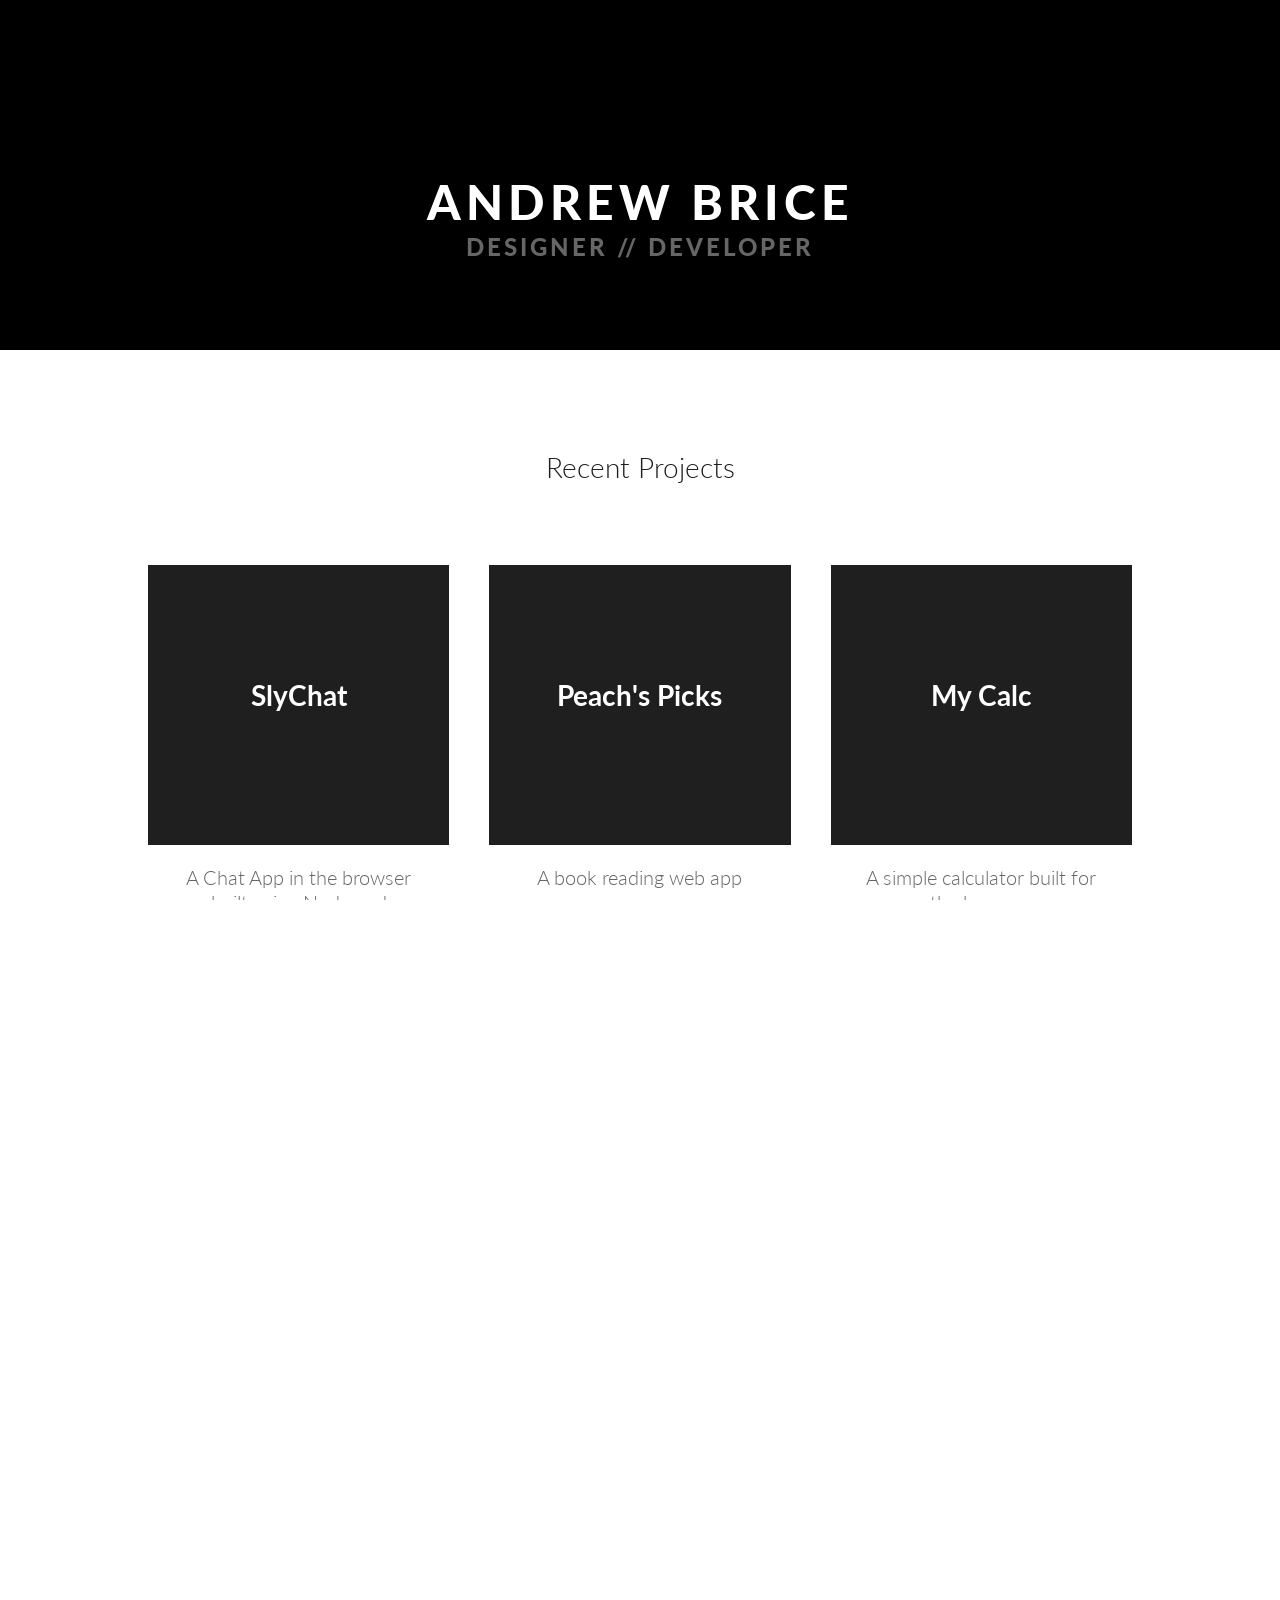
<file: index.html>
<!DOCTYPE html>
<html lang="en">
<head>
  <meta charset="UTF-8">
  <meta name="viewport" content="width=device-width, initial-scale=1">
  <title>Andrew Brice</title>
  <link rel="stylesheet" href="css/style.css">
  <link href='http://fonts.googleapis.com/css?family=Lato:100,300,400,700,900,100italic,300italic,400italic,700italic,900italic|Changa+One' rel='stylesheet' type='text/css'>
  <script src="http://ajax.googleapis.com/ajax/libs/jquery/1.11.1/jquery.min.js"></script>
  <script src="js/parallax.js"></script>
  <script src="js/main.js"></script>
</head>
<body>



  <section class="intro">
    <header class="absolute-center animated fadeInUp">
      <!-- Open Panel Button -->
      <a href="#">
        <svg class="logo" xmlns="http://www.w3.org/2000/svg" xmlns:xlink="http://www.w3.org/1999/xlink" version="1.1" id="Layer_1" x="0px" y="0px" viewBox="0 0 314.203 362.801" enable-background="new 0 0 314.203 362.801" xml:space="preserve">
          <g>
            <polygon points="99.8,113.8 99.8,148.3 69.9,165.5 69.9,131.1"/>
            <polygon points="244.3,165.5 244.3,131 244.3,131 214.4,113.8 214.4,148.3 214.4,148.3"/>
            <path d="M157.105 0L0 90.707v181.397l157.105 90.696l157.098-90.696V90.707L157.105 0z M144.565 326.619l-44.809-25.876v-103.46 l-29.875 17.256v68.963l-44.809-25.876V105.174l119.494-68.98V326.619z M289.131 164.162l-29.875 17.239l29.875 17.248v58.977 l-119.493 68.993V36.194l119.493 68.98V164.162z"/>
            <polygon points="214.4,266.3 244.3,249 244.3,249 244.3,214.5 244.3,214.5 214.4,197.3 214.4,231.8 214.4,231.8 214.4,231.8"/>
          </g>
        </svg>
      </a>
      <h1> Andrew Brice </h1>
      <h2> Designer // Developer </h2>
    </header>
  </section> <!--End Intro-->

  <section class="projects">
    <div class="container">
      <h3> Recent Projects </h3>
        <ul class="projects">

          <li><a href="chat_app/index.html">
            <h3> SlyChat </h3>
          </a>

          <h4> A Chat App in the browser built using Node and WebSockets </h4>
          </li>

          <li><a href="book_app/index.html">
            <h3> Peach's Picks </h3>
          </a>
          <h4> A book reading web app  </h4>
          </li>
          <li><a href="calc/index.html">
            <h3> My Calc </h3>
          </a>
          <h4> A simple calculator built for the browser </h4>
          </li>
        </ul>
    </div>
  </section> <!--End Projects-->

  <section class="about">
    <div class="container">
      <img src="images/headshot.jpg" class="headshot" alt="Photograph of Andrew Brice">
      <h3> Hi, I'm Andrew, but you can call me Brice. </h3>
      <p> I'm a designer and front end developer currently earning my stripes in the back end over at General Assembly. When I'm not submerged in code or Creative Suite, I enjoy bowling, barbecuing, and being outdoors (ideally around a campfire with a book and a bourbon).</p>
    </div>
  </section> <!--End About-->

  <section class="skills">
    <div class="container">
      <h3> "Girls only like guys who have great skills." <br><span> - Napoleon Dynamite </span></h3>
      <ul class="skill-list">
        <li><svg xmlns="http://www.w3.org/2000/svg" viewBox="0 0 128 128"><path d="M8.76 1l10.055 112.883 45.118 12.58 45.244-12.626 10.063-112.837h-110.48zm89.591 25.862l-3.347 37.605.01.203-.014.467v-.004l-2.378 26.294-.262 2.336-28.36 7.844v.001l-.022.019-28.311-7.888-1.917-21.739h13.883l.985 11.054 15.386 4.17-.004.008v-.002l15.443-4.229 1.632-18.001h-32.282999999999994l-.277-3.043-.631-7.129-.331-3.828h34.748999999999995l1.264-14h-52.926l-.277-3.041-.63-7.131-.332-3.828h69.281l-.331 3.862z"/></svg></li>
        <li><svg xmlns="http://www.w3.org/2000/svg" viewBox="0 0 128 128"><path d="M9.032 2l10.005 112.093 44.896 12.401 45.02-12.387 10.015-112.107h-109.936zm89.126 26.539l-.627 7.172-.276 3.289h-52.665000000000006l1.257 14h50.156000000000006l-.336 3.471-3.233 36.119-.238 2.27-28.196 7.749v.002l-.034.018-28.177-7.423-1.913-21.206h13.815000000000001l.979 10.919 15.287 4.081h.043v-.546l15.355-3.875 1.604-17.579h-47.698l-3.383-38.117-.329-3.883h68.939l-.33 3.539z"/></svg></li>
        <li><svg xmlns="http://www.w3.org/2000/svg" viewBox="0 0 128 128"><path d="M2 1v125h125v-125h-125zm66.119 106.513c-1.845 3.749-5.367 6.212-9.448 7.401-6.271 1.44-12.269.619-16.731-2.059-2.986-1.832-5.318-4.652-6.901-7.901l9.52-5.83c.083.035.333.487.667 1.071 1.214 2.034 2.261 3.474 4.319 4.485 2.022.69 6.461 1.131 8.175-2.427 1.047-1.81.714-7.628.714-14.065-.001-10.115.046-20.188.046-30.188h11.709c0 11 .06 21.418 0 32.152.025 6.58.596 12.446-2.07 17.361zm48.574-3.308c-4.07 13.922-26.762 14.374-35.83 5.176-1.916-2.165-3.117-3.296-4.26-5.795 4.819-2.772 4.819-2.772 9.508-5.485 2.547 3.915 4.902 6.068 9.139 6.949 5.748.702 11.531-1.273 10.234-7.378-1.333-4.986-11.77-6.199-18.873-11.531-7.211-4.843-8.901-16.611-2.975-23.335 1.975-2.487 5.343-4.343 8.877-5.235l3.688-.477c7.081-.143 11.507 1.727 14.756 5.355.904.916 1.642 1.904 3.022 4.045-3.772 2.404-3.76 2.381-9.163 5.879-1.154-2.486-3.069-4.046-5.093-4.724-3.142-.952-7.104.083-7.926 3.403-.285 1.023-.226 1.975.227 3.665 1.273 2.903 5.545 4.165 9.377 5.926 11.031 4.474 14.756 9.271 15.672 14.981.882 4.916-.213 8.105-.38 8.581z"/></svg></li>
        <li><svg xmlns="http://www.w3.org/2000/svg" viewBox="0 0 128 128"><path fill-rule="evenodd" clip-rule="evenodd" d="M50.246 41.616c-3.682-.925-7.369-.628-11.26-.022 0 6.805-.014 13.427.037 20.05.002.339.511.929.841.974 4.243.573 8.463.619 12.431-1.315 4.105-2 6.196-6.182 5.654-11.092-.492-4.471-3.139-7.448-7.703-8.595zM127 63.963v-60.678c0-2.096.023-2.285-2.012-2.285h-121.509c-1.979 0-2.479.19-2.479 2.186v121.509c0 2.018.252 2.021 2.209 2.021 40.555.001 81.231-.009 121.786.037 1.573.002 1.995-.417 1.991-1.959-.054-20.277.014-40.556.014-60.831zm-70.648 5.84c-5.557 1.982-11.352 2.093-17.352 1.628v22.569h-11v-1.402c0-18.895-.087-37.788-.14-56.682-.006-1.569.243-2.327 2.011-2.507 8.332-.852 16.617-1.81 24.902.133 8.906 2.087 14.041 7.975 14.431 16.11.483 10.074-3.944 16.974-12.852 20.151zm44.31 12.754c-.424 5.771-3.678 9.56-9.015 11.392-7.142 2.452-14.245 1.883-21.225-.891-1.143-.455-1.364-1.031-.987-2.196.687-2.126 1.19-4.312 1.72-6.286 2.951.866 5.757 1.947 8.664 2.458 2.053.361 4.272.149 6.359-.178 1.871-.294 3.217-1.564 3.524-3.572.312-2.041-.303-3.809-2.105-4.895-1.432-.862-3.01-1.479-4.523-2.202-2.433-1.163-5.026-2.075-7.27-3.53-8.831-5.727-5.956-16.383-.063-20.396 3.153-2.146 6.642-3.098 10.377-3.229 4.393-.154 8.623.604 12.778 2.623l-2.195 7.789c-1.74-.616-3.36-1.416-5.07-1.734-2.029-.378-4.157-.589-6.205-.422-2.746.225-4.354 2.12-4.354 4.47 0 1.392.528 2.57 1.689 3.245 1.666.969 3.434 1.768 5.186 2.579 1.896.877 3.898 1.551 5.723 2.552 4.87 2.67 7.405 6.8 6.992 12.423z"/></svg></li>
        <li><svg xmlns="http://www.w3.org/2000/svg" viewBox="0 0 128 128"><path fill-rule="evenodd" clip-rule="evenodd" d="M47.955 69h15.371c-2.646-9-5.252-17.32-7.816-25.776-2.488 8.486-5.012 16.776-7.555 25.776zM124.112 1h-121.239c-2.186 0-1.873.476-1.873 2.585v121.394c0 2.107-.313 2.021 1.719 2.021h121.547c2.031 0 2.734.086 2.734-2.022v-121.239c0-2.263-.702-2.739-2.888-2.739zm-46.814 95c-1.637 0-3.28-.133-4.909-.016-1.175.088-1.568-.406-1.881-1.426-1.514-4.931-3.123-9.86-4.638-14.79-.305-.992-.741-1.354-1.816-1.341-5.523.064-11.049.058-16.573-.007-1.163-.014-1.698.296-2.03 1.45-1.406 4.904-2.944 9.768-4.365 14.667-.308 1.062-.776 1.433-1.904 1.404-3.318-.083-6.641-.032-10.274-.032.959-3.045 1.829-5.861 2.729-8.665 5.514-17.2 11.047-34.4 16.521-51.611.382-1.198.913-1.567 2.143-1.54 3.886.086 7.775.022 11.663 0 .727-.005 1.223.038 1.489.864 6.505 20.116 13.033 40.356 19.555 60.47.028.091.01.573.025.573h-5.735zm20.702 0h-12v-45h12v45zm-6.35-51.071c-3.665-.005-6.289-2.528-6.314-6.07-.024-3.532 2.707-6.159 6.406-6.163 3.728-.004 6.355 2.537 6.384 6.171.026 3.545-2.667 6.068-6.476 6.062z"/></svg></li>
      </ul>
    </div>

  </section> <!--End Skills-->

  <section class="contact">
    <div class="container">
      <h3> Let's Get In Touch <br>
      <span> Fork me, connect with me, or shoot me a good ol' fashioned email. </span>
      </h3>
      <ul class="contact-list">
        <li><a href="https://github.com/bricea27"><svg xmlns="http://www.w3.org/2000/svg" xmlns:xlink="http://www.w3.org/1999/xlink" version="1.1" id="Layer_1" x="0px" y="0px" viewBox="0 0 50 50" enable-background="new 0 0 50 50" xml:space="preserve"><path d="M31.052 42.029c-0.172 0.063-0.345 0.137-0.523 0.168c-0.678 0.121-1.112-0.229-1.116-0.922 c-0.009-1.287-0.009-2.572 0.012-3.859c0.022-1.481-0.012-2.942-1.139-4.162c0.67-0.12 1.266-0.204 1.849-0.338 c3.862-0.887 5.868-3.323 6.124-7.366c0.13-2.059-0.237-3.947-1.604-5.568c-0.099-0.114-0.103-0.373-0.057-0.539 c0.365-1.34 0.258-2.649-0.166-3.959c-0.105-0.327-0.279-0.428-0.601-0.407c-1.134 0.063-2.173 0.461-3.089 1.1 c-0.883 0.593-1.705 0.722-2.754 0.482c-2.31-0.521-4.635-0.369-6.94 0.165c-0.261 0.062-0.612-0.021-0.851-0.161 c-1.082-0.634-2.164-1.25-3.412-1.496c-0.965-0.188-1.049-0.14-1.305 0.793c-0.322 1.176-0.354 2.353-0.025 3.5 c0.047 0.172-0.002 0.448-0.117 0.575c-2.557 2.853-1.631 8.2 0.1 10.309c1.34 1.6 3.1 2.3 5.1 2.7 c0.345 0.1 0.7 0.1 1 0.173c-0.296 0.77-0.562 1.497-0.863 2.212c-0.059 0.138-0.246 0.254-0.399 0.3 c-1.938 0.752-3.604 0.199-4.713-1.56c-0.593-0.938-1.354-1.639-2.488-1.842c-0.036-0.006-0.073-0.026-0.106-0.021 c-0.305 0.08-0.607 0.164-0.911 0.246c0.171 0.2 0.3 0.6 0.5 0.701c0.961 0.6 1.6 1.5 2 2.5 c0.649 1.6 1.9 2.3 3.5 2.459c0.799 0.1 1.6 0 2.5 0.01c0 1 0 2.133-0.015 3.3 c-0.026 0.61-0.639 0.854-1.373 0.604c-1.947-0.666-3.752-1.621-5.311-2.963c-5.629-4.85-7.799-10.98-5.928-18.156 c1.865-7.151 6.726-11.539 13.994-12.916C32.05 6.2 41.6 13.5 42.6 23.709C43.362 31.8 38.6 39.3 31.1 42.029z M21.571 33.189c-0.006 0.014-0.01 0.025-0.016 0.038c0.018 0 0 0 0.1 0 C21.624 33.2 21.6 33.3 21.6 33.189z M17.021 36.371c0.157 0.1 0.3 0.2 0.5 0.273c0.062 0 0.177-0.121 0.38-0.271 c-0.282-0.108-0.448-0.201-0.623-0.225C17.187 36.1 17.1 36.3 17 36.371z M18.454 36.6 c0.023 0.1 0.2 0.2 0.4 0.234c0.119-0.002 0.235-0.16 0.354-0.25c-0.108-0.098-0.216-0.195-0.548-0.494 C18.543 36.3 18.4 36.5 18.5 36.617z M20.212 36.193c-0.148 0.035-0.273 0.172-0.408 0.3 c0.079 0.1 0.2 0.2 0.3 0.349c0.175-0.16 0.294-0.271 0.414-0.379C20.403 36.3 20.3 36.2 20.2 36.193z M15.854 35.6 c0.082 0.2 0.2 0.3 0.4 0.508c0.115-0.188 0.24-0.332 0.218-0.361c-0.109-0.143-0.257-0.26-0.403-0.367 C16.04 35.4 15.8 35.6 15.9 35.6z"/></svg></a></li>
        <li><a href="http://linkedin.com/in/briceandrew"><svg xmlns="http://www.w3.org/2000/svg" xmlns:xlink="http://www.w3.org/1999/xlink" version="1.1" id="Capa_1" x="0px" y="0px" viewBox="0 0 16 16" enable-background="new 0 0 16 16" xml:space="preserve"><path d="M8 0C3.582 0 0 3.6 0 8s3.582 8 8 8s8-3.582 8-8C16 3.6 12.4 0 8 0z M6 11.875H4v-7h2V11.875z M5.062 4.4 c-0.518 0-0.937-0.42-0.937-0.938c0-0.518 0.42-0.938 0.937-0.938C5.58 2.6 6 3 6 3.508C6 4 5.6 4.4 5.1 4.446z M13 11.875h-2V7.547c0-0.507-0.145-0.862-0.768-0.862C9.199 6.7 9 7.5 9 7.547v4.328H7v-7h2v0.669c0.286-0.219 1-0.668 2-0.668 c0.648 0 2 0.4 2 2.732V11.875z"/></svg></a></li>
        <li><a href="mailto:bricea27@gmail.com"><svg xmlns="http://www.w3.org/2000/svg" xmlns:xlink="http://www.w3.org/1999/xlink" version="1.1" id="Capa_1" x="0px" y="0px" viewBox="0 0 612 792" enable-background="new 0 0 612 792" xml:space="preserve"><path d="M306 702c-28.152 0-55.284-3.672-81.396-11.016c-26.112-7.346-50.49-17.646-73.134-30.906 c-22.644-13.26-43.248-29.172-61.812-47.736c-18.564-18.562-34.476-39.168-47.736-61.812c-13.26-22.646-23.562-47.022-30.906-73.134 C3.672 451.3 0 424.2 0 396c0-28.152 3.672-55.284 11.016-81.396c7.344-26.112 17.646-50.49 30.906-73.134 c13.26-22.644 29.172-43.248 47.736-61.812c18.564-18.564 39.168-34.476 61.812-47.736c22.644-13.26 47.022-23.562 73.134-30.906 C250.716 93.7 277.8 90 306 90c42.024 0 81.7 8.1 119 24.174c37.332 16.1 69.8 37.9 97.3 65.5 s49.368 60 65.5 97.308S612 354 612 396c0 28.152-3.672 55.284-11.016 81.396c-7.346 26.11-17.646 50.488-30.906 73.1 c-13.26 22.644-29.172 43.248-47.736 61.812c-18.562 18.564-39.168 34.478-61.812 47.736c-22.646 13.26-47.022 23.562-73.135 30.9 C361.284 698.3 334.2 702 306 702z M453.492 269.928H163.404c-2.856 0-5.304 0.918-7.344 2.754s-3.06 4.386-3.06 7.65v32.436 c0 1.6 0.6 2.4 1.8 2.448l152.388 86.904l1.226 0.612c0.814 0 1.428-0.204 1.836-0.612l147.492-86.904 c0.814-0.408 1.428-0.612 1.836-0.612c0.406 0 1.02-0.204 1.836-0.612c1.632 0 2.448-0.816 2.448-2.448v-31.212 c0-3.264-1.021-5.814-3.062-7.65S456.348 269.9 453.5 269.928z M245.412 400.284c0.408-0.408 0.612-1.021 0.612-1.836 c0-1.226-0.408-1.836-1.224-1.836l-87.516-50.185c-1.224-0.408-2.244-0.408-3.06 0c-0.816 0-1.224 0.612-1.224 1.836v131.58 c0 1.2 0.6 2 1.8 2.448h1.224c0.816 0 1.224-0.204 1.224-0.612L245.412 400.284z M351.9 410.1 c-0.408-1.226-1.43-1.428-3.062-0.612l-33.66 19.584c-4.08 2.448-8.362 2.448-12.852 0l-29.376-16.522 c-1.224-0.816-2.244-0.816-3.06 0l-111.996 104.04c-0.408 0.406-0.612 1.224-0.612 2.446c0 0.4 0.4 1 1.2 1.8 c2.448 0.8 4.1 1.2 4.9 1.226h287.028c0.816 0 1.634-0.408 2.448-1.226c0-1.632-0.204-2.65-0.612-3.06L351.9 410.076z M462.06 343.98h-2.446l-83.232 49.572c-0.814 0-1.224 0.612-1.224 1.836c-0.408 0.408-0.204 1 0.6 1.834L459 487.2 c0.816 0.8 1.4 1.2 1.8 1.226h1.224c1.226-1.226 1.838-2.04 1.838-2.448V346.429 C463.896 345.6 463.3 344.8 462.1 343.98z"/></svg></a></li>
      </ul>
    </div>
  </section> <!--End Contact-->

  <section class="footer">
    <p>© 2015 ANDREW BRICE</p>
  </section> <!--End Footer-->

</body>
</html>
</file>
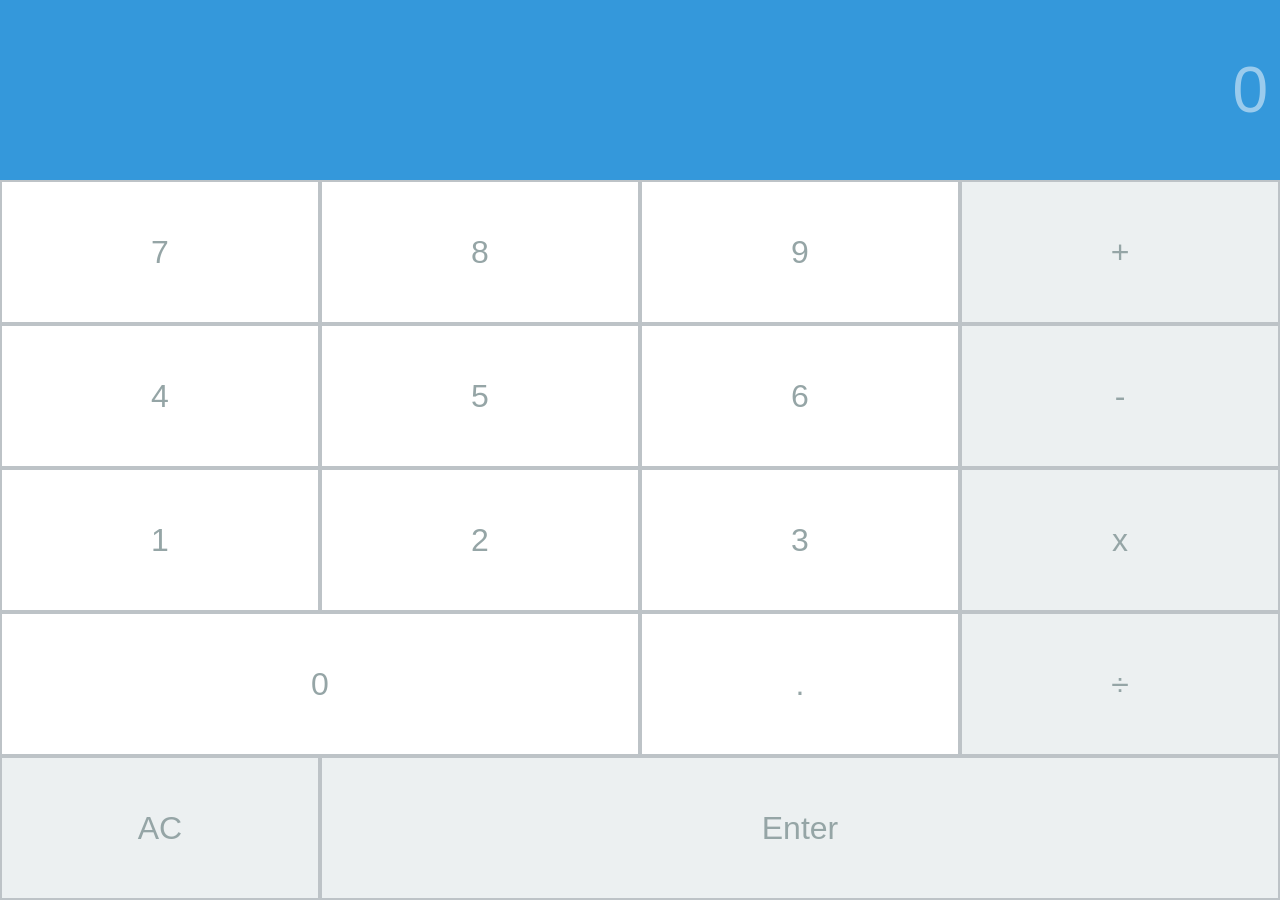
<file: calc/index.html>
<!DOCTYPE html>
<html lang="en">
<head>
  <meta charset="UTF-8">
  <title>Calculator 3.0</title>
  <link rel="stylesheet" href="style.css">
</head>
<body>

  <wrapper class="calculator absolute_center">
    <input type="text" class="display" id="finalAnswer" placeholder="0" readonly>

    <div class="row first">
      <button class="num" id="seven"><span>7</span></button>
      <button class="num" id="eight"><span>8</span></button>
      <button class="num" id="nine"><span>9</span></button>
      <button class="math" id="addition"><span> + </span></button>
    </div>

    <div class="row">
      <button class="num" id="four"><span>4</span></button>
      <button class="num" id="five"><span>5</span></button>
      <button class="num" id="six"><span>6</span></button>
      <button class="math" id="subtraction"><span> - </span></button>
    </div>

    <div class="row">
      <button class="num" id="one"><span>1</span></button>
      <button class="num" id="two"><span>2</span></button>
      <button class="num" id="three"><span>3</span></button>
      <button class="math"id="multiplication"><span> x </span></button>
    </div>

    <div class="row">
      <button class="zero" id="zero"><span>0</span></button>
      <button class="decimal" id="decimal"><span>.</span></button>
      <button class="math" id="division"><span> ÷ </span></button>
    </div>

    <div class="row">
      <button class="clear" id="clear"><span>AC</span></button>
      <button class="equals" id="equals"><span>Enter</span></button>
    </div>
    <!--   <button class="math"><span> + </span></button>
    <button class="math"><span> - </span></button>
    <button class="math"><span> x </span></button>

  -->

</wrapper>
<script src="main.js"></script>
</body>
</html>
</file>
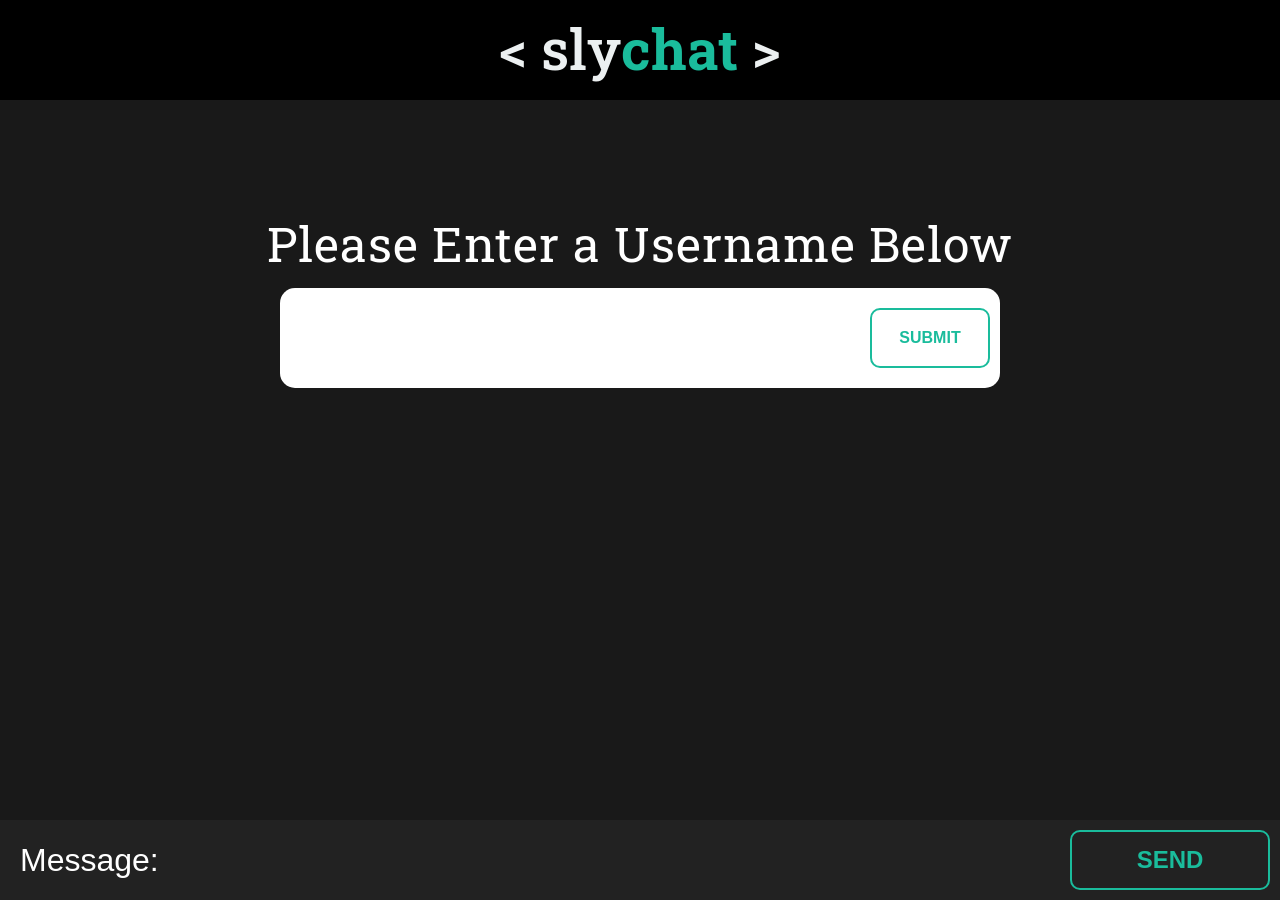
<file: chat_app/index.html>
<!DOCTYPE html>
<html lang="en">
<head>
  <meta charset="UTF-8">
  <title>Sly Chat</title>
  <link rel="stylesheet" href="style.css">
  <link href='http://fonts.googleapis.com/css?family=Roboto+Slab:400,700,300,100' rel='stylesheet' type='text/css'>
</head>
<body>

  <header>
    <h1>< sly<span>chat</span> ></h1>
    <button id="logout">Logout</button>
    <button id="sly">Sly</button>
    <button id="unsly"> UnSly</button>
  </header>

  <section id="userinput">
    <h2> Please Enter a Username Below </h2>
    <div class="wrapper">
      <input type="text" id="username" autofocus>
      <button id="submit">Submit</button>
    </div>
  </section>

  <section id="display">
    <ul>
    </ul>
  </section>

  <section class="input">
    <input type="text" id="input" placeholder="Message:" class="text" autofocus>
    <button id ="button" class="send"> Send </button>
  </section>

<script src="main.js"></script>
</body>
</html>
</file>
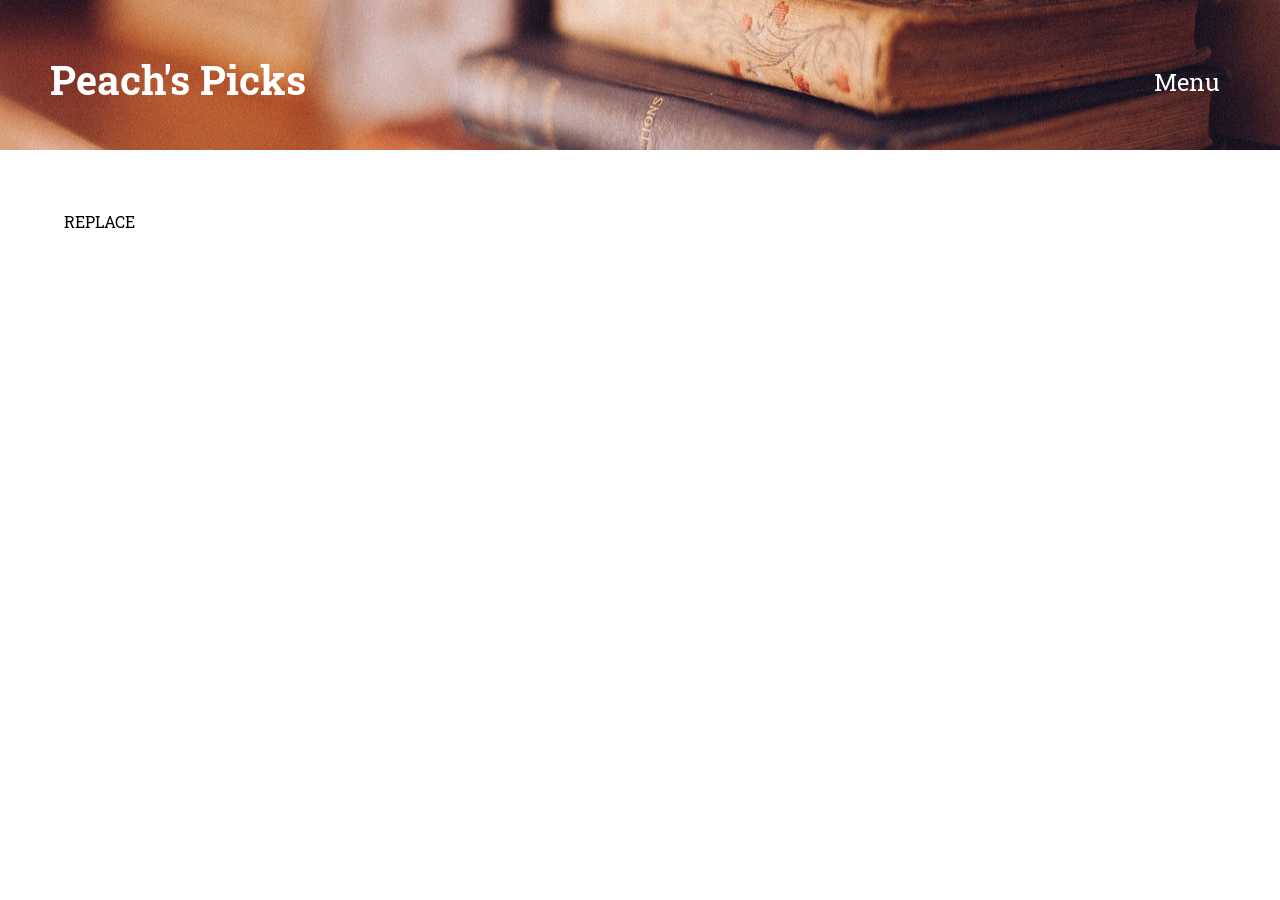
<file: book_app/dracula.html>
<!DOCTYPE html>
<html lang="en">
<head>
  <meta charset="UTF-8">
  <title>Peach's Picks</title>
  <link rel="stylesheet" href="style.css">
  <link href='http://fonts.googleapis.com/css?family=Roboto+Slab:400,300,100,700' rel='stylesheet' type='text/css'>
  <script src="http://ajax.googleapis.com/ajax/libs/jquery/1.11.1/jquery.min.js"></script>
  <script src="main.js"></script>
</head>
<body>

  <section class="wrapper">

    <header>
      <h1><a href="index.html">Peach's Picks </a></h1>
      <a href="#" class="open-panel"><span class="fa fa-book fa-fw"></span>Menu</a>
    </header>

    <nav>
      <a href="#" class="close-panel"> x </a>
      <ul class="menu">
        <li><span> Titles </span></li>
        <li><a href="/dracula">Dracula</a></li>
        <li><a href="/theshining">The Shining</a></li>
        <li><a href="/frankenstein">Frankenstein</a></li>
        <li><a href="/paradiselost">Paradise Lost</a></li>
        <li><a href="/treasureisland">Treasure Island</a></li>
        <li><span> Skins </span></li>
        <li><a href="#" class="skins" id="skin1"> White </a></li>
        <li><a href="#" class="skins" id="skin2"> Sepia </a></li>
        <li><a href="#" class="skins" id="skin3">  Night </a></li>

      </ul>
    </nav><!-- end of fixed header content -->

    <!-- Start new content here -->

    <div id="book-content">
      <p id="text"> REPLACE </p>
    </div>

  </section>

  <script>

  var container = document.getElementById("book-content")
  var text = document.getElementById("text");
  var skin1 = document.getElementById("skin1");
  var skin2 = document.getElementById("skin2");
  var skin3 = document.getElementById("skin3");

  skin1.addEventListener("click", function(){
    container.style.background = "#fff";
    text.style.color = "#000";
  });

  skin2.addEventListener("click", function(){
    container.style.background = "#f5f5dc";
    text.style.color = "#000";
  });

  skin3.addEventListener("click", function(){
    container.style.background = "#000";
    text.style.color = "#fff";
  });

</script>
</body>
</html>
</file>
<file: css/style.css>
/* http://meyerweb.com/eric/tools/css/reset/
v2.0 | 20110126
License: none (public domain)
*/

html, body, div, span, applet, object, iframe,
h1, h2, h3, h4, h5, h6, p, blockquote, pre,
a, abbr, acronym, address, big, cite, code,
del, dfn, em, img, ins, kbd, q, s, samp,
small, strike, strong, sub, sup, tt, var,
b, u, i, center,
dl, dt, dd, ol, ul, li,
fieldset, form, label, legend,
table, caption, tbody, tfoot, thead, tr, th, td,
article, aside, canvas, details, embed,
figure, figcaption, footer, header, hgroup,
menu, nav, output, ruby, section, summary,
time, mark, audio, video {
  margin: 0;
  padding: 0;
  border: 0;
  font-size: 100%;
  font: inherit;
  vertical-align: baseline;
}
/* HTML5 display-role reset for older browsers */
article, aside, details, figcaption, figure,
footer, header, hgroup, menu, nav, section {
  display: block;
}
body {
  line-height: 1;
}
ol, ul {
  list-style: none;
}
blockquote, q {
  quotes: none;
}
blockquote:before, blockquote:after,
q:before, q:after {
  content: '';
  content: none;
}
table {
  border-collapse: collapse;
  border-spacing: 0;
}


html {
  box-sizing: border-box;
}
*, *:before, *:after {
  box-sizing: inherit;
}

.absolute-center {
  margin: auto;
  position: absolute;
  top: 0; left: 0; bottom: 0; right: 0;
}

html, body{
  height:100%;
  overflow-x: hidden;
}

body {
  font-size: 16px;
  font-family: 'Lato', sans-serif;
}

section {
  width: 100%;
  display: block;
  float: left;
  padding: 100px 0;
}

.container {
  width: 90%;
  max-width: 1024px;
  margin: 0 auto;
  position: relative;
}

p {
  text-align: left;
  margin: 24px 0;
  font-size: 2em;
  line-height: 1.25em;
  font-weight:  400;
  font-style:   normal;
  font-stretch: normal;
  color: #000;
}

h1,
h2,
h3,
h4,
h5 {
  font-weight:  900;
  font-style:   normal;
  font-stretch: normal;
  color: #1F1F1F;
  line-height: 1.25em;
}


h1 {
  font-size: 3em;
  line-height: 1.25em;
  text-transform: uppercase;
  letter-spacing: 5px;
}

h2 {
  font-size: 1.5em;
  text-transform: uppercase;
  letter-spacing: 3px;
}

h3 {
  font-size: 1.75em;
  text-align: center;
  max-width: 800px;
  margin: 0 auto;
  margin-bottom: 60px;
  color: #1F1F1F;
  font-weight: 300;
}

h4 {
  font-size: 1.25em;
  color: #666;
  font-weight: 300;
  text-align: center;
  padding: 20px;
}


a {
  color: #1F1F1F;
  text-decoration: none;
  font-weight:  400;
  font-style:   normal;
  font-stretch: normal;
  cursor: pointer;
}

a:hover {
  color: #1cbcc0;
}

img {
  display: block;
  max-width: 100%;
}

/* -- Animations
------------------------------------------------------------- */
@-webkit-keyframes bgPulse {
  0% {fill: #1F1F1F;;}
  100% {fill: #e74c3c;}
}

@-webkit-keyframes colorPulse {
  0% {color: #fff;}
  100% {color: #e74c3c;}
}

@-webkit-keyframes colorPulse2 {
  0% {color: #e74c3c;}
  100% {color: #fff;}
}

.animated {
  -webkit-animation-duration: 1s;
  animation-duration: 1s;
  -webkit-animation-fill-mode: both;
  animation-fill-mode: both;
}

@-webkit-keyframes fadeInUp {
  0% {
    opacity: 0;
    -webkit-transform: translateY(20px);
  }
  100% {
    opacity: 1;
    -webkit-transform: translateY(0);
  }
}

@keyframes fadeInUp {
  0% {
    opacity: 0;
    transform: translateY(20px);
  }
  100% {
    opacity: 1;
    transform: translateY(0);
  }
}

.fadeInUp {
  -webkit-animation-name: fadeInUp;
  animation-name: fadeInUp;
}


/* Parallax base styles
--------------------------------------------- */

.parallax {
  height: 500px; /* fallback for older browsers */
  height: 100vh;
  overflow-x: hidden;
  overflow-y: auto;
  -webkit-perspective: 300px;
  perspective: 300px;
}

.parallax__group {
  position: relative;
  height: 500px; /* fallback for older browsers */
  height: 100vh;
  -webkit-transform-style: preserve-3d;
  transform-style: preserve-3d;
}

.parallax__layer {
  position: absolute;
  top: 0;
  left: 0;
  right: 0;
  bottom: 0;
}

.parallax__layer--fore {
  -webkit-transform: translateZ(90px) scale(.7);
  transform: translateZ(90px) scale(.7);
  z-index: 1;
}

.parallax__layer--base {
  -webkit-transform: translateZ(0);
  transform: translateZ(0);
  z-index: 4;
}

.parallax__layer--back {
  -webkit-transform: translateZ(-300px) scale(2);
  transform: translateZ(-300px) scale(2);
  z-index: 3;
}

.parallax__layer--deep {
  -webkit-transform: translateZ(-600px) scale(3);
  transform: translateZ(-600px) scale(3);
  z-index: 2;
}


/* -- Intro Section
------------------------------------------------------------- */
.intro {
  height: 350px;
  position: relative;
  background: #000;
}

.logo {
  display: block;
  width: 80px;
  margin: 0 auto;
  margin-top: 40px;
  padding: 20px 0;
  -webkit-animation: bgPulse 2s infinite alternate;
  cursor: pointer;
  z-index: 9999;
  -webkit-transition: all 0.3s linear;
  -moz-transition: all 0.3s linear;
  -o-transition: all 0.3s linear;
  transition: all 0.3s linear;
}

.logo:hover {
  opacity: 0.5;
  -webkit-transition: all 0.3s linear;
  -moz-transition: all 0.3s linear;
  -o-transition: all 0.3s linear;
  transition: all 0.3s linear;
}

header {
  text-align: center;
  width: 100%;
}

header h1 {
  color: #fff;
}

header h2 {
  color: #666;
}

/* -- Projects Section
------------------------------------------------------------- */
.projects li {
  display: block;
  width: 33.33%;
  float: left;
  padding: 20px;
}

.projects li a {
  display: block;
  width: 100%;
  height: 280px;
  color: #fff;
  background: #1F1F1F;
  position: relative;
  text-align: center;
  -webkit-transition: all 0.3s linear;
  -moz-transition: all 0.3s linear;
  -o-transition: all 0.3s linear;
  transition: all 0.3s linear;
}

.projects li a h3 {
  width: 100%;
  color: #fff;
  line-height: 260px;
  text-align: center;
  font-weight: 700;
}

.projects li a:hover {
  background: #e74c3c;
  -webkit-transition: all 0.3s linear;
  -moz-transition: all 0.3s linear;
  -o-transition: all 0.3s linear;
  transition: all 0.3s linear;
}

.projects li a h3:hover {
  color: #000;
}

.projects li h4 {
  color:
}


/* -- About Section
------------------------------------------------------------- */
.about {
  background: url('../images/background.jpg') no-repeat center center;
  background-size: cover;
}

.headshot {
  display: block;
  max-width: 200px;
  margin: 0 auto;
  border-radius: 100%;
}

.about h3 {
  margin: 24px auto;
  font-weight: 700;
}

.about p {
  text-align: center;
  font-size: 1.5em;
  font-weight: 300;
  max-width: 800px;
  margin: 0 auto;
  margin-bottom: 24px;
}



/* -- Skills Section
------------------------------------------------------------- */
.skills {

}

h3 span {
  font-style: italic;
  font-size: 0.75em;
}

.skill-list {
  width: 100%;
}

.skill-list li {
  float: left;
  width: 20%;
}

.skill-list li:last-child {
  float: right;
}

.skill-list svg {
  width: 50%;
  margin: 0 25%;
  -webkit-animation: bgPulse 3s infinite alternate;
}

/* -- Contact Section
------------------------------------------------------------- */
.contact {
  background: #000;
}

.contact h3 {
  color: #fff;
}

.contact-list {
  max-width: 300px;
  margin: 0 auto;
}

.contact-list li {
  float: left;
  width: 100px;
}

.contact-list li svg {
  fill: #333;
  width: 50px;
  height: 50px;
  margin: 0 25px;
  -webkit-transition: all 0.3s linear;
  -moz-transition: all 0.3s linear;
  -o-transition: all 0.3s linear;
  transition: all 0.3s linear;
}

.contact-list li svg:hover {
  fill: #e74c3c;
  -webkit-transition: all 0.3s linear;
  -moz-transition: all 0.3s linear;
  -o-transition: all 0.3s linear;
  transition: all 0.3s linear;
}

/* -- Footer Section
------------------------------------------------------------- */
.footer {
  background: #000;
  padding: 0 0 20px 0;
}

.footer p {
  color: #333;
  letter-spacing: 2px;
  font-size: 0.75em;
  text-align: center;
  display: block;
  width: 100%;
}

/* -- Breakpoint 1 960px
------------------------------------------------------------- */
@media only screen and (max-width: 960px) {

  .projects li {
    width: 50%;
  }

}


/* -- Breakpoint 1 620px
------------------------------------------------------------- */
@media only screen and (max-width: 620px) {

  .projects li {
    width: 100%;
  }

  h1 {
    font-size: 2.5em;
  }

  h2 {
    font-size: 1.25em;
  }

}
</file>
<file: calc/style.css>
/* ----------------------------
simple reset
---------------------------- */
html, body, ul, ol, li, form, fieldset, legend
{
  margin: 0;
  padding: 0;
}
/* box-sizing */
html {
  box-sizing: border-box;
}
*, *:before, *:after {
  box-sizing: inherit;
}

body {
  background: #2980b9;
}

/* Absolute Center trick (must declare a height) */
.absolute_center {
  margin: auto;
  position: absolute;
  top: 0; left: 0; bottom: 0; right: 0;
}


.calculator {
  display: block;
  width: 100%;
  height: 100%;
}

.display {
  display: block;
  width: 100%;
  height: 20%;
  min-height: 100px;
  margin: 0 auto;
  text-align: right;
  font-size: 4em;
  background: #3498db;
  padding: 10px;
  border: 2px solid #3498db;
  color: #fff;
}

::-webkit-input-placeholder { /* WebKit browsers */
  color:    #fff;
  opacity:  0.5;
}
:-moz-placeholder { /* Mozilla Firefox 4 to 18 */
  color:    #fff;
  opacity:  0.5;
}
::-moz-placeholder { /* Mozilla Firefox 19+ */
  color:    #fff;
  opacity:  0.5;
}
:-ms-input-placeholder { /* Internet Explorer 10+ */
  color:    #fff;
}

.row {
  display: block;
  width: 100%;
  height: 16%;
  min-height: 100px;
}

button {
  display: inline-block;
  cursor: pointer;
  font-size: 2em;
  text-align: center;
  background: #fff;
  border: 2px solid #bdc3c7;
  color: #95a5a6;
}

button:hover {
  opacity: 0.9;
  -o-transition:color .2s ease-out, background 1s ease-in;
  -ms-transition:color .2s ease-out, background 1s ease-in;
  -moz-transition:color .2s ease-out, background 1s ease-in;
  -webkit-transition:color .2s ease-out, background 1s ease-in;
}

button:focus {
  outline:0;
}

button:active {
  opacity: 0.7;
}
.math {
  float: left;
  width: 25%;
  height: 100%;
  padding: 0;
  margin: 0;
  background: #ecf0f1;
}

.num {
  float: left;
  width: 25%;
  height: 100%;
  padding: 0;
  margin: 0;
}

.zero {
  float: left;
  width: 50%;
  height: 100%;
  padding: 0;
  margin: 0;
}

.decimal {
  float: left;
  width: 25%;
  height: 100%;
  padding: 0;
  margin: 0;
}

.clear {
  float: left;
  width: 25%;
  height: 100%;
  padding: 0;
  margin: 0;
  background: #ecf0f1;
}

.equals {
  float: left;
  width: 75%;
  height: 100%;
  padding: 0;
  margin: 0;
  background: #ecf0f1;
}
</file>
<file: chat_app/style.css>
/* http://meyerweb.com/eric/tools/css/reset/
v2.0 | 20110126
License: none (public domain)
*/

html, body, div, span, applet, object, iframe,
h1, h2, h3, h4, h5, h6, p, blockquote, pre,
a, abbr, acronym, address, big, cite, code,
del, dfn, em, img, ins, kbd, q, s, samp,
small, strike, strong, sub, sup, tt, var,
b, u, i, center,
dl, dt, dd, ol, ul, li,
fieldset, form, label, legend,
table, caption, tbody, tfoot, thead, tr, th, td,
article, aside, canvas, details, embed,
figure, figcaption, footer, header, hgroup,
menu, nav, output, ruby, section, summary,
time, mark, audio, video {
  margin: 0;
  padding: 0;
  border: 0;
  font-size: 100%;
  font: inherit;
  vertical-align: baseline;
}
/* HTML5 display-role reset for older browsers */
article, aside, details, figcaption, figure,
footer, header, hgroup, menu, nav, section {
  display: block;
}
body {
  line-height: 1;
}
ol, ul {
  list-style: none;
}
blockquote, q {
  quotes: none;
}
blockquote:before, blockquote:after,
q:before, q:after {
  content: '';
  content: none;
}
table {
  border-collapse: collapse;
  border-spacing: 0;
  }
html {
  box-sizing: border-box;
}
*, *:before, *:after {
  box-sizing: inherit;
}

body {
  background: #fff;
  font-family: 'Roboto Slab', serif;
  font-size: 16px;
}

.absolute-center {
  margin: auto;
  position: absolute;
  top: 0; left: 0; bottom: 0; right: 0;
}

/***** make text history gradually more transparent like on a phone; alternate line background color *****/

header {
  display: block;
  width: 100%;
  height: 100px;
  text-align: center;
  padding: 20px;
  background: #000;
}

h1 {
  font-weight: 500;
  color: #ecf0f1;
  font-size: 3.5em;
}

h1 span {
  font-weight: 700;
  color: #1abc9c;
}

#logout {
  width: 100px;
  display: none;
  height: 40px;
  position: absolute;
  top: 30px;
  left: 20px;
  cursor: pointer;
  background: #000;
  font-weight: 700;
  text-transform: uppercase;
  color: v;
  border: 2px solid #1abc9c;
  font-size: 1em;
  border-radius: 5px;
  -webkit-transition: all 0.2s linear;
  -moz-transition: all 0.2s linear;
  -o-transition: all 0.2s linear;
  transition: all 0.2s linear;
}

#sly {
  width: 100px;
  display: none;
  height: 40px;
  position: absolute;
  top: 30px;
  right: 20px;
  cursor: pointer;
  background: #000;
  font-weight: 700;
  text-transform: uppercase;
  color: #333;
  border: 2px solid #333;
  font-size: 1em;
  border-radius: 5px;
  z-index: 10;
  -webkit-transition: all 0.2s linear;
  -moz-transition: all 0.2s linear;
  -o-transition: all 0.2s linear;
  transition: all 0.2s linear;
}

#unsly {
  width: 100px;
  display: none;
  height: 40px;
  position: absolute;
  top: 30px;
  right: 20px;
  cursor: pointer;
  background: #000;
  font-weight: 700;
  text-transform: uppercase;
  color: #333;
  border: 2px solid #333;
  font-size: 1em;
  border-radius: 5px;
  z-index: 9999;
  -webkit-transition: all 0.2s linear;
  -moz-transition: all 0.2s linear;
  -o-transition: all 0.2s linear;
  transition: all 0.2s linear;
}

#logout:hover, #logout:active, #sly:hover, #sly:active, #unsly:hover, #unsly:active {
  background: #1abc9c;
  color: #000;
  -webkit-transition: all 0.2s linear;
  -moz-transition: all 0.2s linear;
  -o-transition: all 0.2s linear;
  transition: all 0.2s linear;
}

h2 {
  font-weight: 400;
  color: #fff;
  font-size: 3em;
  letter-spacing: 1px;
  text-align: center;
  margin-top: 100px;
  margin-bottom: 20px;
}

#userinput {
  width: 100%;
  height: 100%;
  display: block;
  padding: 20px;
  background: rgba(0,0,0,0.9);
  z-index: 10000;
  position: fixed;
}

.wrapper {
  position: relative;
  width: 90%;
  max-width: 800px;
  height: 400px;
  margin: 0 auto;
}

#username {
  width: 90%;
  max-width: 800px;
  height: 100px;
  font-size: 2.5em;
  text-align: left;
  background: #fff;
  color: #000;
  margin: auto;
  border: none;
  border-radius: 15px;
  position: absolute;
  left: 0;
  right: 0;
  padding-left: 20px;
}

#submit {
  position: absolute;
  top: 20px;
  right: 50px;
  width: 120px;
  height: 60px;
  cursor: pointer;
  background: #fff;
  font-weight: 700;
  text-transform: uppercase;
  color: #1abc9c;
  border: 2px solid #1abc9c;
  font-size: 1em;
  border-radius: 10px;
  -webkit-transition: all 0.2s linear;
  -moz-transition: all 0.2s linear;
  -o-transition: all 0.2s linear;
  transition: all 0.2s linear;
}

#submit:hover {
  background: #1abc9c;
  color: #fff;
}

#submit:active {
  opacity: 0.5;
}

  -webkit-transition: all 0.2s linear;
  -moz-transition: all 0.2s linear;
  -o-transition: all 0.2s linear;
  transition: all 0.2s linear;
}

#display {
  width: 100%;
  max-height: 600px;
  background: #fff;
  color: #000;
  font-size: 1.25em;
  overflow: scroll;
  position: relative;
  overflow-x: hidden;
  word-wrap: break-word;
  line-height: 1.5em;
  padding-bottom: 80px;
}

#display li {
  display: block;
  padding: 10px 20px;
  font-family: "Helvetica", arial, sans-serif;
  border-bottom: 2px solid #FAFAFA;
}

#display li span {
  color: #1abc9c;
}

#display li p {
  display: inline-block;
}

#display li:nth-child(even) {
  background: #FAFAFA;
}


.input {
  width: 100%;
  height: 80px;
  border: none;
  position: fixed;
  bottom: 0;
  z-index: 99999;
  padding: 10px;
  background: #222;
}

.text {
  display: block;
  width: 80%;
  height: 100%;
  float: left;
  background: #222;
  color: #fff;
  font-size: 2em;
  border: none;
  padding-left: 10px;
}

::-webkit-input-placeholder {
  color: #fff;
  opacity: 1.0;
}

:-moz-placeholder { /* Firefox 18- */
  color: #fff;
  opacity: 1.0;
}

::-moz-placeholder {  /* Firefox 19+ */
  color: #fff;
  opacity: 1.0;
}

:-ms-input-placeholder {
  color: #fff;
  opacity: 1.0;
}

.send {
  width: 200px;
  display: inline-block;
  height: 60px;
  float: right;
  cursor: pointer;
  background: #222;
  font-weight: 700;
  text-transform: uppercase;
  color: #1abc9c;
  border: 2px solid #1abc9c;
  font-size: 1.5em;
  border-radius: 10px;
  -webkit-transition: all 0.2s linear;
  -moz-transition: all 0.2s linear;
  -o-transition: all 0.2s linear;
  transition: all 0.2s linear;
}

input:focus, button:focus {
  outline:0
}

.send:hover {
  background: #1abc9c;
  color: #000;
  -webkit-transition: all 0.2s linear;
  -moz-transition: all 0.2s linear;
  -o-transition: all 0.2s linear;
  transition: all 0.2s linear;
}

.send:active {
  opacity: 0.5;
}


/* Media Queries */
@media screen and (max-width: 960px) {
  .text {
    width: 70%;
  }

  .send {
    width: 30%;
  }
}

@media screen and (max-width: 620px) {

  h1 {
    font-size: 2.5em;
    margin-top: 5px;
  }

  #logout {
    width: 60px;
    font-size: 0.6em;
  }

  #sly, #unsly {
    width: 60px;
    font-size: 0.75em;
  }

}


@media screen and (max-width: 480px) {

  h2 {
    font-size: 2em;
  }

  #username {
    height: 80px;
    font-size: 2em;
  }

  .text, .send {
    font-size: 1.25em;
  }
}
</file>
<file: book_app/style.css>
/* http://meyerweb.com/eric/tools/css/reset/
v2.0 | 20110126
License: none (public domain)
*/

html, body, div, span, applet, object, iframe,
h1, h2, h3, h4, h5, h6, p, blockquote, pre,
a, abbr, acronym, address, big, cite, code,
del, dfn, em, img, ins, kbd, q, s, samp,
small, strike, strong, sub, sup, tt, var,
b, u, i, center,
dl, dt, dd, ol, ul, li,
fieldset, form, label, legend,
table, caption, tbody, tfoot, thead, tr, th, td,
article, aside, canvas, details, embed,
figure, figcaption, footer, header, hgroup,
menu, nav, output, ruby, section, summary,
time, mark, audio, video {
  margin: 0;
  padding: 0;
  border: 0;
  font-size: 100%;
  font: inherit;
  vertical-align: baseline;
}
/* HTML5 display-role reset for older browsers */
article, aside, details, figcaption, figure,
footer, header, hgroup, menu, nav, section {
  display: block;
}
body {
  line-height: 1;
}
ol, ul {
  list-style: none;
}
blockquote, q {
  quotes: none;
}
blockquote:before, blockquote:after,
q:before, q:after {
  content: '';
  content: none;
}
table {
  border-collapse: collapse;
  border-spacing: 0;
}

html {
  box-sizing: border-box;
}
*, *:before, *:after {
  box-sizing: inherit;
}

.absolute-center {
  margin: auto;
  position: absolute;
  top: 0; left: 0; bottom: 0; right: 0;
}

html, body {
  height: 100%;
  overflow-x: hidden;
  background: #ecf0f1;
}

body {
  font-family: 'Roboto Slab', serif;
  font-size: 16px;
}


.wrapper {
  width: 100%;
  height: 100%;
  background: #fff;
}

a {
  text-decoration: none;
  color: #555;
}

header {
  width: 100%;
  height: 150px;
  position: fixed;
  top: 0px;
  z-index: 99999;
  background: url('images/header4.jpg') no-repeat center center;
  background-size: cover;
}

h1 {
  color: #fff;
  font-size: 2.5em;
  font-weight: 700;
  padding-top: 60px;
  padding-left: 50px;
}

h1 a {
  color: #fff;
}

h1 a:hover {
  opacity: 0.8;
  -webkit-transition: all 0.2s ease;
}

.open-panel {
  position: absolute;
  right: 60px;
  top: 70px;
  color: #fff;
  font-size: 1.5em;
}

.open-panel:hover {
  opacity: 0.7;
  -webkit-transition: all 0.2s ease;
}

.close-panel {
  display: block;
  width: 100%;
  background: #ecf0f1;
  padding: 20px;
  color: #666;
  -webkit-transition: all 0.2s ease;
  font-family: sans-serif;
  font-size: 1.25em;
}

.close-panel:hover {
  color: #000;
  -webkit-transition: all 0.2s ease;
}

/* Move nav off screen, setup transitions */
nav {
  width: 70%;
  position: absolute;
  right: -70%;
  top: 0;
  height: 100%;
}

ul.menu {
  width: 100%;
}

.menu li span{
  width: 100%;
  font-weight: 700;
  font-size: 1em;
  color: #000;
  display: block;
  padding: 20px;
}

.skins {
  font-style: italic;
  cursor: pointer;
}

.night {
  display: none;
}

.menu li a {
  display: block;
  width: 100%;
  background: #ecf0f1;
  padding: 20px;
  color: #666;
  -webkit-transition: all 0.2s ease;
}

.menu li a:hover {
  background: #333;
  color: #fff;
  -webkit-transition: all 0.2s ease;
}


.openNav .wrapper  {
  right: 0;
  -webkit-transform: translate3d(-30%, 0, 0);
  -moz-transform: translate3d(-30%, 0, 0);
  -ms-transform: translate3d(-30%, 0, 0);
  -o-transform: translate3d(-30%, 0, 0);
  transform: translate3d(-30%, 0, 0);
  -webkit-transition: -webkit-transform 500ms ease;
  -moz-transition: -moz-transform 500ms ease;
  -o-transition: -o-transform 500ms ease;
  transition: transform 500ms ease;
}

/* When the panel is closed, transition the page back to the left */
.wrapper {
  right: 0;
  -webkit-transform: translate3d(0, 0, 0);
  -moz-transform: translate3d(0, 0, 0);
  -ms-transform: translate3d(0, 0, 0);
  -o-transform: translate3d(0, 0, 0);
  transform: translate3d(0, 0, 0);
  -webkit-transition: -webkit-transform 500ms ease;
  -moz-transition: -moz-transform 500ms ease;
  -o-transition: -o-transform 500ms ease;
  transition: transform 500ms ease;
}

#book-content {
  width: 100%;
  display: block;
  background: #fff;
  position: absolute;
  padding: 60px 5%;
  top: 150px;
}

#book-content p {
  font-size: 1em;
  line-height: 1.5em;
  font-weight: 400;
}

.book-cover {
  display: block;
  width: 260px;
  height: 300px;
  background: #000;
  text-align: center;
  position: relative;
  margin: 0 auto;
  padding: 110px 0px;
}

.book2 {
  background: #e74c3c;
}

.book3 {
  background: #2ecc71;
}

.book4 {
  background: #f1c40f;
}

.book5 {
  background: #3498db;
}

h2 {
  font-weight: 700;
  text-align: center;
  font-size: 1.5em;
  padding: 0 20px;
  color: #444;
  display: block;
  max-width: 600px;
  margin: 0 auto;
  line-height: 1.5em;
}

.intro {
  text-align: center;
}

h3 {
  font-weight: 700;
  font-size: 1.75em;
  text-transform: uppercase;
  color: #fff;
}

h4 {
  font-size: 1.25em;
  color: #fff;
  margin-top: 5px;
}

.description {
  font-size: 0.75em;
  text-align: center;
}

#slider {
  position: relative;
  overflow: hidden;
  margin: 40px auto 0 auto;
  width: 100%;
  background: #ccc;
  display: block;
}

#slider ul {
  position: relative;
  margin: 0;
  padding: 0;
  height: 100%;
  width: 800px;
  list-style: none;
  display: block;
}

#slider ul li {
  position: relative;
  display: block;
  float: left;
  margin: 0;
  padding: 0;
  height: 300px;
  text-align: center;
  background: red;
}

a.control_prev, a.control_next {
  position: absolute;
  top: 50%;
  z-index: 999;
  display: block;
  width: auto;
  height: auto;
  color: #333;
  text-decoration: none;
  font-weight: 600;
  font-size: 3em;
  opacity: 0.8;
  cursor: pointer;
}

a.control_prev:hover, a.control_next:hover {
  opacity: 1;
  -webkit-transition: all 0.2s ease;
}

a.control_prev {
  left: 300px;
  border-radius: 0 2px 2px 0;
}

a.control_next {
  right: 300px;
  border-radius: 2px 0 0 2px;
}

.book-link {
  display: block;
  -webkit-transition: all 0.2s ease;
}

.book-link:hover {
  opacity: 0.9;
  -webkit-transition: all 0.2s ease;
}

/* Media Queries ----------- */

@media only screen and (max-width : 960px) {
  a.control_prev {
    left: 100px;
  }

  a.control_next {
    right: 100px;
  }

}

@media only screen and (max-width : 620px) {
  h1 {
    text-align: center;
    padding-top: 80px;
    padding-left: 0;
    display: block;
    width: 100%:
  }

  .open-panel {
    top: 40px;
    right: 20px;
    font-size: 1.25em;
  }

  h2 {
    font-size: 1.25em;
  }

  .openNav .wrapper  {
    right: 0;
    -webkit-transform: translate3d(-50%, 0, 0);
    -moz-transform: translate3d(-50%, 0, 0);
    -ms-transform: translate3d(-50%, 0, 0);
    -o-transform: translate3d(-50%, 0, 0);
    transform: translate3d(-50%, 0, 0);
    -webkit-transition: -webkit-transform 500ms ease;
    -moz-transition: -moz-transform 500ms ease;
    -o-transition: -o-transform 500ms ease;
    transition: transform 500ms ease;
  }

  a.control_prev {
    left: 20px;
  }

  a.control_next {
    right: 20px;
  }

  #book-content {
    padding: 60px 20px;
  }


}
</file>
